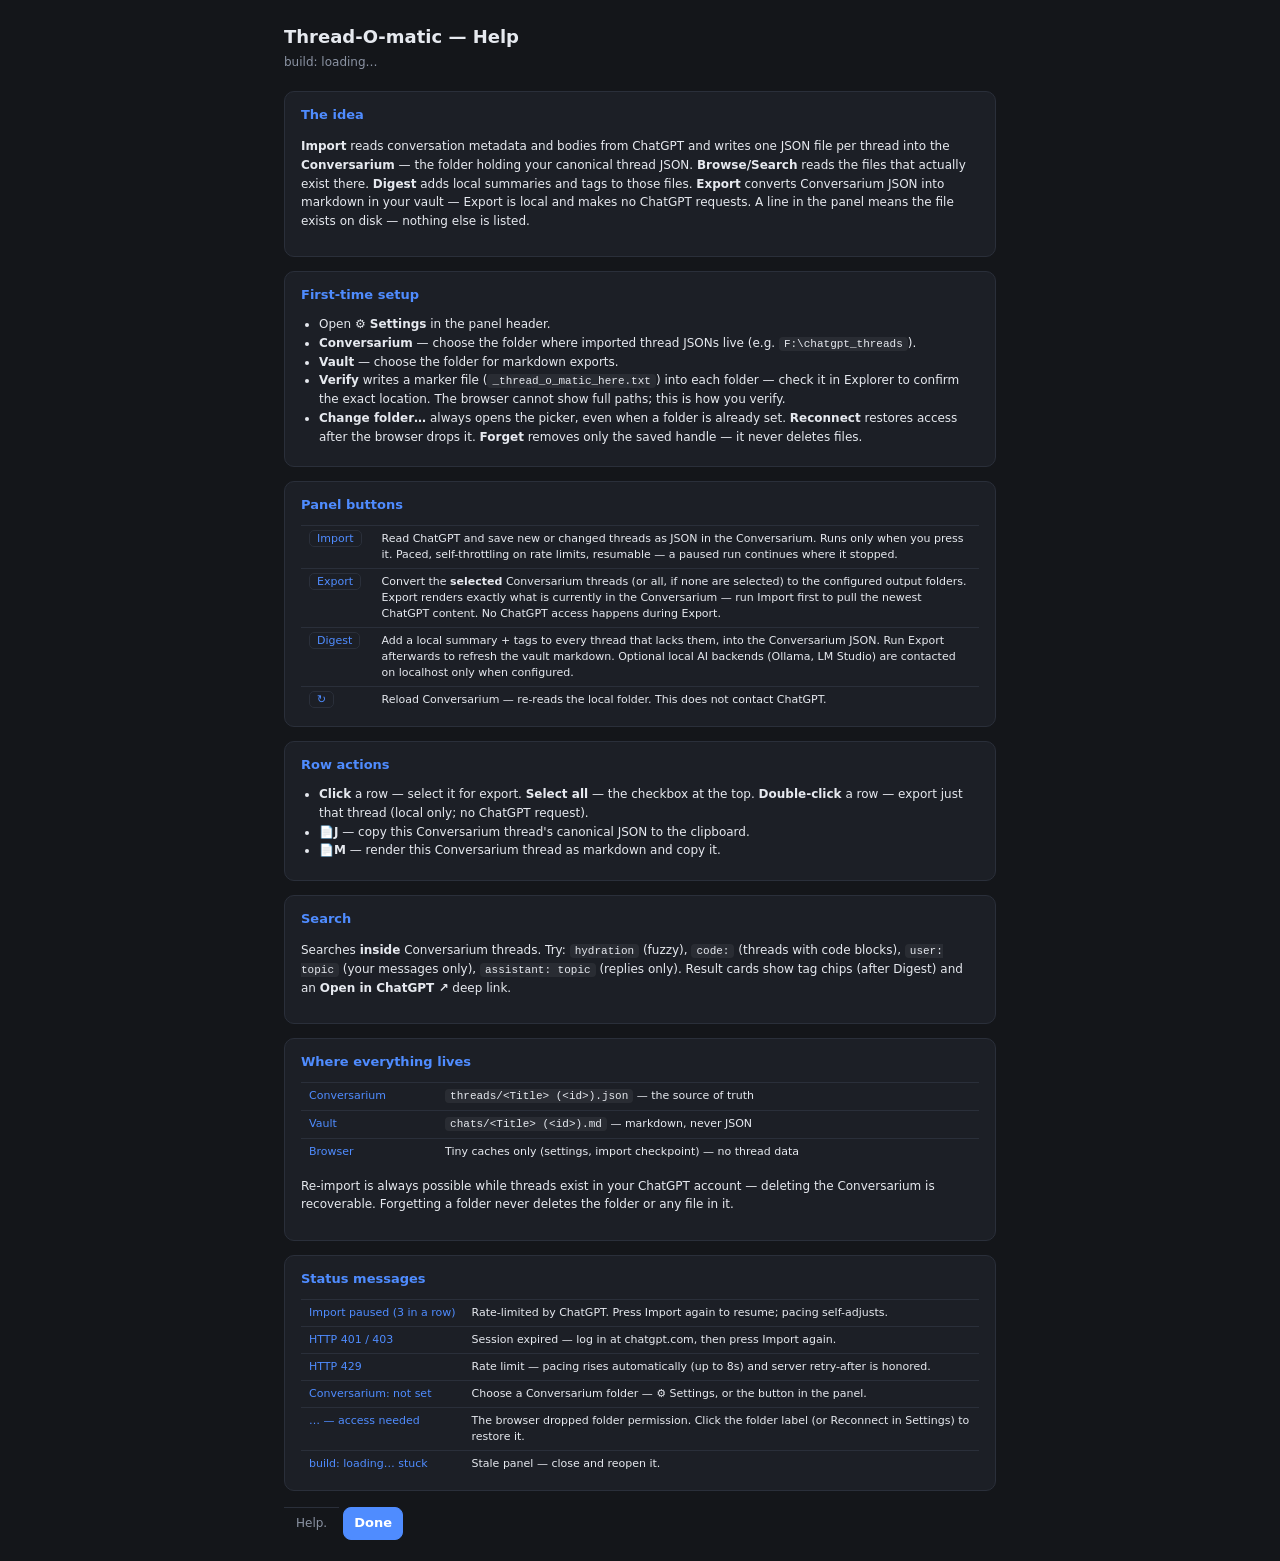
<file: extension/help/help.html>
<!DOCTYPE html>
<html lang="en">
<head>
  <meta charset="UTF-8" />
  <title>Thread-O-matic — Help</title>
  <link rel="stylesheet" href="../sidepanel/sidepanel.css" />
  <style>
    .help-wrap { max-width: 760px; margin: 0 auto; padding: 24px; }
    .help-wrap h1 { font-size: 18px; margin: 0 0 4px; }
    .help-wrap .sub { color: var(--dim); font-size: 12px; margin-bottom: 20px; }
    .card {
      border: 1px solid var(--line); border-radius: 10px;
      padding: 14px 16px; margin-bottom: 14px; background: var(--panel);
    }
    .card h2 { font-size: 13px; margin: 0 0 10px; color: var(--accent, #6ea8ff); }
    .card p, .card li { font-size: 12px; line-height: 1.55; color: var(--text); }
    .card ul { margin: 6px 0 6px 18px; padding: 0; }
    .card code {
      background: rgba(255,255,255,0.06); border-radius: 4px;
      padding: 1px 5px; font-size: 11px;
    }
    .card table { width: 100%; border-collapse: collapse; font-size: 11px; }
    .card td { padding: 5px 8px; border-top: 1px solid var(--line); vertical-align: top; }
    .card td:first-child { color: var(--accent, #6ea8ff); white-space: nowrap; }
    .kbd {
      border: 1px solid var(--line); border-radius: 5px;
      padding: 1px 7px; font-size: 11px; margin-right: 4px;
      background: var(--panel); white-space: nowrap;
    }
  </style>
</head>
<body>
  <div class="help-wrap">
    <h1>Thread-O-matic — Help</h1>
    <div class="sub" id="build-label">build: loading…</div>

    <div class="card">
      <h2>The idea</h2>
      <p><b>Import</b> reads conversation metadata and bodies from ChatGPT and
      writes one JSON file per thread into the <b>Conversarium</b> — the folder
      holding your canonical thread JSON. <b>Browse/Search</b> reads the files
      that actually exist there. <b>Digest</b> adds local summaries and tags to
      those files. <b>Export</b> converts Conversarium JSON into markdown in
      your vault — Export is local and makes no ChatGPT requests. A line in the
      panel means the file exists on disk — nothing else is listed.</p>
    </div>

    <div class="card">
      <h2>First-time setup</h2>
      <ul>
        <li>Open <b>⚙ Settings</b> in the panel header.</li>
        <li><b>Conversarium</b> — choose the folder where imported thread JSONs
        live (e.g. <code>F:\chatgpt_threads</code>).</li>
        <li><b>Vault</b> — choose the folder for markdown exports.</li>
        <li><b>Verify</b> writes a marker file
        (<code>_thread_o_matic_here.txt</code>) into each folder — check it in
        Explorer to confirm the exact location. The browser cannot show full
        paths; this is how you verify.</li>
        <li><b>Change folder…</b> always opens the picker, even when a folder is
        already set. <b>Reconnect</b> restores access after the browser drops
        it. <b>Forget</b> removes only the saved handle — it never deletes
        files.</li>
      </ul>
    </div>

    <div class="card">
      <h2>Panel buttons</h2>
      <table>
        <tr><td><span class="kbd">Import</span></td><td>Read ChatGPT and save new or
        changed threads as JSON in the Conversarium. Runs only when you press it.
        Paced, self-throttling on rate limits, resumable — a paused run continues
        where it stopped.</td></tr>
        <tr><td><span class="kbd">Export</span></td><td>Convert the <b>selected</b>
        Conversarium threads (or all, if none are selected) to the configured
        output folders. Export renders exactly what is currently in the
        Conversarium — run Import first to pull the newest ChatGPT content.
        No ChatGPT access happens during Export.</td></tr>
        <tr><td><span class="kbd">Digest</span></td><td>Add a local summary + tags
        to every thread that lacks them, into the Conversarium JSON. Run Export
        afterwards to refresh the vault markdown. Optional local AI backends
        (Ollama, LM Studio) are contacted on localhost only when configured.</td></tr>
        <tr><td><span class="kbd">↻</span></td><td>Reload Conversarium — re-reads
        the local folder. This does not contact ChatGPT.</td></tr>
      </table>
    </div>

    <div class="card">
      <h2>Row actions</h2>
      <ul>
        <li><b>Click</b> a row — select it for export. <b>Select all</b> — the
        checkbox at the top. <b>Double-click</b> a row — export just that
        thread (local only; no ChatGPT request).</li>
        <li><b>📄J</b> — copy this Conversarium thread's canonical JSON to the
        clipboard.</li>
        <li><b>📄M</b> — render this Conversarium thread as markdown and copy
        it.</li>
      </ul>
    </div>

    <div class="card">
      <h2>Search</h2>
      <p>Searches <b>inside</b> Conversarium threads. Try:
      <code>hydration</code> (fuzzy), <code>code:</code> (threads with code
      blocks), <code>user: topic</code> (your messages only),
      <code>assistant: topic</code> (replies only). Result cards show tag
      chips (after Digest) and an <b>Open in ChatGPT ↗</b> deep link.</p>
    </div>

    <div class="card">
      <h2>Where everything lives</h2>
      <table>
        <tr><td>Conversarium</td><td><code>threads/&lt;Title&gt; (&lt;id&gt;).json</code> — the source of truth</td></tr>
        <tr><td>Vault</td><td><code>chats/&lt;Title&gt; (&lt;id&gt;).md</code> — markdown, never JSON</td></tr>
        <tr><td>Browser</td><td>Tiny caches only (settings, import checkpoint) — no thread data</td></tr>
      </table>
      <p>Re-import is always possible while threads exist in your ChatGPT
      account — deleting the Conversarium is recoverable. Forgetting a folder
      never deletes the folder or any file in it.</p>
    </div>

    <div class="card">
      <h2>Status messages</h2>
      <table>
        <tr><td>Import paused (3 in a row)</td><td>Rate-limited by ChatGPT. Press Import again to resume; pacing self-adjusts.</td></tr>
        <tr><td>HTTP 401 / 403</td><td>Session expired — log in at chatgpt.com, then press Import again.</td></tr>
        <tr><td>HTTP 429</td><td>Rate limit — pacing rises automatically (up to 8s) and server retry-after is honored.</td></tr>
        <tr><td>Conversarium: not set</td><td>Choose a Conversarium folder — ⚙ Settings, or the button in the panel.</td></tr>
        <tr><td>… — access needed</td><td>The browser dropped folder permission. Click the folder label (or Reconnect in Settings) to restore it.</td></tr>
        <tr><td>build: loading… stuck</td><td>Stale panel — close and reopen it.</td></tr>
      </table>
    </div>

    <div class="row" style="margin-top:16px">
      <span id="status" class="status" style="flex:1">Help.</span>
      <button id="close-btn" class="primary">Done</button>
    </div>
  </div>
  <script type="module" src="help.js"></script>
</body>
</html>
</file>
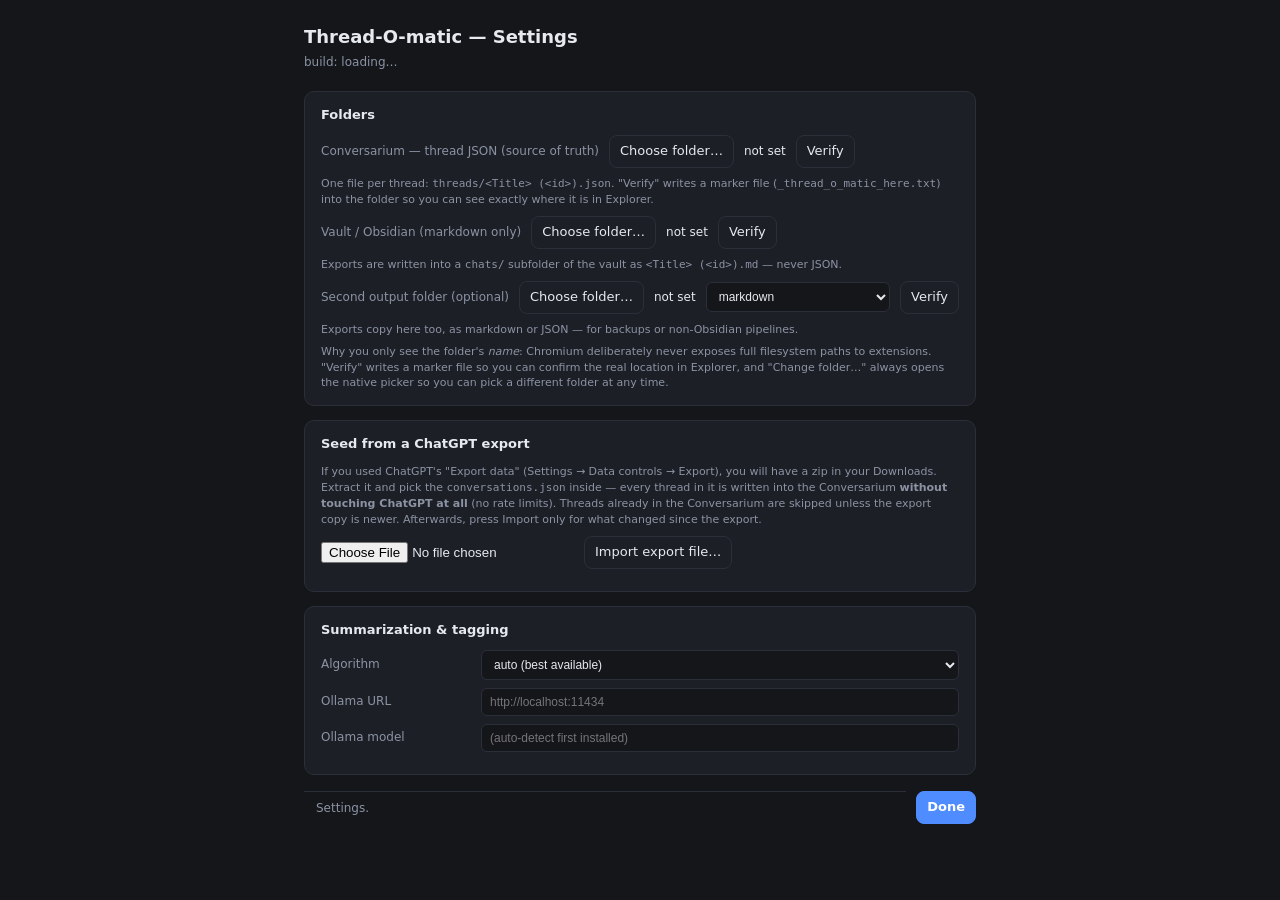
<file: extension/settings/settings.html>
<!DOCTYPE html>
<html lang="en">
<head>
  <meta charset="UTF-8" />
  <title>Thread-O-matic — Settings</title>
  <link rel="stylesheet" href="../sidepanel/sidepanel.css" />
  <style>
    .settings-wrap { max-width: 720px; margin: 0 auto; padding: 24px; }
    .settings-wrap h1 { font-size: 18px; margin: 0 0 4px; }
    .settings-wrap .sub { color: var(--dim); font-size: 12px; margin-bottom: 20px; }
    .card {
      border: 1px solid var(--line); border-radius: 10px;
      padding: 14px 16px; margin-bottom: 14px; background: var(--panel);
    }
    .card h2 { font-size: 13px; margin: 0 0 10px; }
    .row { display: flex; align-items: center; gap: 10px; margin: 8px 0; flex-wrap: wrap; }
    .row label { min-width: 150px; font-size: 12px; color: var(--dim); }
    .row input[type="text"], .row select {
      flex: 1; min-width: 180px; padding: 6px 8px; font-size: 12px;
      border: 1px solid var(--line); border-radius: 6px; background: var(--bg); color: var(--text);
    }
    .path { font-size: 12px; color: var(--text); }
    .note { font-size: 11px; color: var(--dim); margin-top: 6px; }
  </style>
</head>
<body>
  <div class="settings-wrap">
    <h1>Thread-O-matic — Settings</h1>
    <div class="sub" id="build-label">build: loading…</div>

    <div class="card">
      <h2>Folders</h2>
      <div class="row">
        <label>Conversarium — thread JSON (source of truth)</label>
        <button id="library-btn" class="ghost">Choose folder…</button>
        <button id="library-reconnect" class="ghost" hidden>Reconnect</button>
        <span id="library-label" class="path">not set</span>
        <button id="library-verify" class="ghost" title="Write a marker file so you can confirm exactly which folder this is">Verify</button>
        <button id="library-forget" class="ghost" hidden title="Forget this folder in Thread-O-matic. No files are deleted.">Forget</button>
      </div>
      <div class="note">One file per thread: <code>threads/&lt;Title&gt; (&lt;id&gt;).json</code>. "Verify" writes a marker file (<code>_thread_o_matic_here.txt</code>) into the folder so you can see exactly where it is in Explorer.</div>
      <div class="row">
        <label>Vault / Obsidian (markdown only)</label>
        <button id="vault-btn" class="ghost">Choose folder…</button>
        <button id="vault-reconnect" class="ghost" hidden>Reconnect</button>
        <span id="vault-label" class="path">not set</span>
        <button id="vault-verify" class="ghost" title="Write a marker file so you can confirm exactly which folder this is">Verify</button>
        <button id="vault-forget" class="ghost" hidden title="Forget this folder in Thread-O-matic. No files are deleted.">Forget</button>
      </div>
      <div class="note">Exports are written into a <code>chats/</code> subfolder of the vault as <code>&lt;Title&gt; (&lt;id&gt;).md</code> — never JSON.</div>
      <div class="row">
        <label>Second output folder (optional)</label>
        <button id="plain-btn" class="ghost">Choose folder…</button>
        <button id="plain-reconnect" class="ghost" hidden>Reconnect</button>
        <span id="plain-label" class="path">not set</span>
        <select id="plain-format">
          <option value="md">markdown</option>
          <option value="json">JSON</option>
        </select>
        <button id="plain-verify" class="ghost" title="Write a marker file so you can confirm exactly which folder this is">Verify</button>
        <button id="plain-forget" class="ghost" hidden title="Forget this folder in Thread-O-matic. No files are deleted.">Forget</button>
      </div>
      <div class="note">Exports copy here too, as markdown or JSON — for backups or non-Obsidian pipelines.</div>
      <div class="note">Why you only see the folder's <i>name</i>: Chromium deliberately never exposes full filesystem paths to extensions. "Verify" writes a marker file so you can confirm the real location in Explorer, and "Change folder…" always opens the native picker so you can pick a different folder at any time.</div>
    </div>

    <div class="card">
      <h2>Seed from a ChatGPT export</h2>
      <div class="note">If you used ChatGPT's "Export data" (Settings → Data controls → Export), you will have a zip in your Downloads. Extract it and pick the <code>conversations.json</code> inside — every thread in it is written into the Conversarium <b>without touching ChatGPT at all</b> (no rate limits). Threads already in the Conversarium are skipped unless the export copy is newer. Afterwards, press Import only for what changed since the export.</div>
      <div class="row">
        <input type="file" id="export-file" accept=".json,application/json" />
        <button id="export-import-btn" class="ghost">Import export file…</button>
      </div>
      <div class="note" id="export-progress"></div>
    </div>

    <div class="card">
      <h2>Summarization &amp; tagging</h2>
      <div class="row">
        <label>Algorithm</label>
        <select id="summarizer">
          <option value="auto">auto (best available)</option>
          <option value="gemini">Gemini Nano (built into Chrome)</option>
          <option value="ollama">Ollama</option>
          <option value="lmstudio">LM Studio</option>
          <option value="extractive">Extractive (no LLM — built-in)</option>
        </select>
      </div>
      <div class="row">
        <label>Ollama URL</label>
        <input type="text" id="ollama-url" placeholder="http://localhost:11434" />
      </div>
      <div class="row">
        <label>Ollama model</label>
        <input type="text" id="ollama-model" placeholder="(auto-detect first installed)" />
      </div>
    </div>

    <div class="row" style="margin-top:16px">
      <span id="status" class="status" style="flex:1">Settings.</span>
      <button id="close-btn" class="primary">Done</button>
    </div>
  </div>
  <script type="module" src="settings.js"></script>
</body>
</html>
</file>
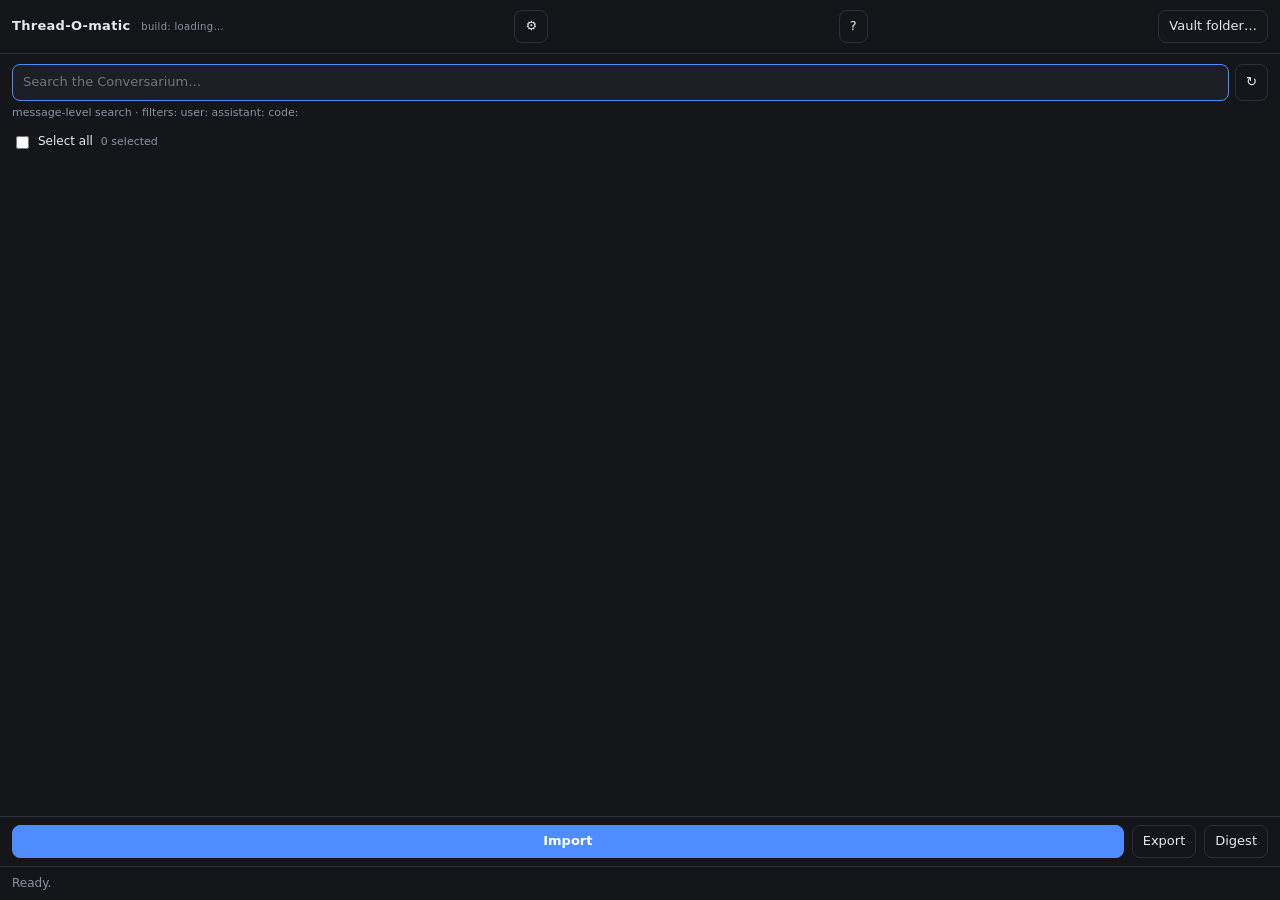
<file: extension/sidepanel/sidepanel.html>
<!DOCTYPE html>
<html lang="en">
<head>
  <meta charset="UTF-8" />
  <meta name="viewport" content="width=device-width, initial-scale=1.0" />
  <title>Thread-O-matic</title>
  <link rel="stylesheet" href="sidepanel.css" />
</head>
<body>
  <header class="topbar">
    <div class="brand">Thread-O-matic <span id="build-label" class="build">build: loading…</span></div>
    <button id="settings-btn" class="ghost" aria-label="Open Settings" title="Open Settings — choose your folders, configure the local AI summarizer, and set output options.">⚙</button>
    <button id="help-btn" class="ghost" aria-label="Open Help" title="Open Help — a full guide to every button, folder, and status message.">?</button>
    <button id="folder-btn" class="ghost" aria-label="Vault folder" title="Your vault folder — markdown exports are written here. Click to choose a folder, or to re-allow access if the browser dropped it.">
      <span id="folder-label">Vault folder…</span>
    </button>
  </header>

  <section class="searchbar">
    <div class="searchrow">
      <input id="search" type="search" placeholder="Search the Conversarium…" aria-label="Search the Conversarium" title="Search inside every thread in the Conversarium. Filters: user: (your messages only), assistant: (replies only), code: (threads containing code blocks)." autofocus />
      <button id="reload-btn" class="ghost" aria-label="Reload Conversarium" title="Reload Conversarium — re-reads the local folder from disk, picking up files you added or moved manually. This does not contact ChatGPT.">↻</button>
    </div>
    <span id="search-hint" class="hint">message-level search · filters: user: assistant: code:</span>
  </section>

  <section class="list-tools">
    <label class="selall" title="Check every thread in the list — Export then writes all of them to the vault."><input type="checkbox" id="sel-all" /> Select all</label>
    <span id="sel-count" class="hint" title="How many threads are checked for Export.">0 selected</span>
    <span id="library-hint" class="hint"></span>
    <span class="spacer"></span>
    <button id="load-all-btn" class="ghost" hidden title="Fetch every page of the ChatGPT thread list right now. Normally unnecessary — Import caches the list automatically.">Load all</button>
  </section>

  <main id="chat-list" class="list" role="listbox" aria-label="Conversations"></main>

  <section class="actions">
    <button id="capture-btn" class="primary" title="Import new + changed threads from ChatGPT into the Conversarium. Press only when you want it to run; click Stop to cancel.">Import</button>
    <button id="stop-btn" class="ghost" hidden title="Stop the running import. Progress is checkpointed — Resume import continues where it stopped. No further requests are made after the current one settles.">Stop import</button>
    <button id="new-import-btn" class="ghost" hidden title="Discard the unfinished import checkpoint (imported threads are kept) and start a fresh scan of the ChatGPT thread list.">Start new import</button>
    <button id="capture-all-btn" class="ghost" title="Convert selected Conversarium threads — or all if none are selected — to the configured output folders. Local only: no ChatGPT access. Run Import first if you want the newest ChatGPT content.">Export</button>
    <button id="digest-btn" class="ghost" title="Digest: ask the local AI to write a short summary and tags for Conversarium threads that lack one. Saved in place — run Export afterwards to update your vault.">Digest</button>
    <button id="more-btn" class="ghost" hidden title="Fetch the next page of the ChatGPT thread list.">Load more</button>
  </section>

  <div id="coach" class="coach" hidden>
    <div class="coach-card">
      <h2 id="coach-title">Welcome to Thread-O-matic</h2>
      <p id="coach-body"></p>
      <div class="coach-foot">
        <span id="coach-step" class="coach-step"></span>
        <button id="coach-skip" class="ghost">Skip</button>
        <button id="coach-next" class="primary">Next</button>
      </div>
    </div>
  </div>

  <div id="progress" class="progress" hidden>
    <div class="flower" id="progress-flower" hidden></div>
    <div class="bar"><div class="bar-fill" id="bar-fill"></div></div>
    <span id="progress-label" class="plabel"></span>
  </div>

  <footer id="status" class="status">Ready.</footer>

  <script type="module" src="sidepanel.js"></script>
</body>
</html>
</file>
<file: extension/sidepanel/sidepanel.css>
:root {
  --bg: #14161a;
  --panel: #1c1f26;
  --line: #2a2f3a;
  --text: #e6e9ef;
  --dim: #8b93a3;
  --accent: #4f8cff;
  --ok: #2fbf71;
  --warn: #e2b93b;
  --err: #e5534b;
}

* { box-sizing: border-box; }

body {
  margin: 0;
  background: var(--bg);
  color: var(--text);
  font: 13px/1.45 system-ui, -apple-system, "Segoe UI", sans-serif;
  display: flex;
  flex-direction: column;
  height: 100vh;
}

.topbar {
  display: flex;
  align-items: center;
  justify-content: space-between;
  gap: 8px;
  padding: 10px 12px;
  border-bottom: 1px solid var(--line);
}

.brand { font-weight: 700; letter-spacing: 0.3px; }

.build {
  font-weight: 400;
  font-size: 10px;
  color: var(--dim);
  margin-left: 6px;
}

button {
  font: inherit;
  color: var(--text);
  background: var(--panel);
  border: 1px solid var(--line);
  border-radius: 8px;
  padding: 6px 10px;
  cursor: pointer;
}
button:hover:not(:disabled) { border-color: var(--accent); }
button:disabled { opacity: 0.45; cursor: not-allowed; }
button.primary { background: var(--accent); border-color: var(--accent); color: #fff; font-weight: 600; }
button.ghost { background: transparent; }

.searchbar {
  padding: 10px 12px 6px;
  display: flex;
  flex-direction: column;
  gap: 4px;
}

#search {
  width: 100%;
  font: inherit;
  color: var(--text);
  background: var(--panel);
  border: 1px solid var(--line);
  border-radius: 8px;
  padding: 8px 10px;
}
#search:focus { outline: none; border-color: var(--accent); }

.searchrow {
  display: flex;
  gap: 6px;
}
.searchrow #search { flex: 1; }

.hint { color: var(--dim); font-size: 11px; }

.list-tools {
  display: flex;
  align-items: center;
  gap: 8px;
  padding: 6px 12px 0;
}
.list-tools .spacer { flex: 1; }
.selall {
  display: flex;
  align-items: center;
  gap: 6px;
  font-size: 12px;
  cursor: pointer;
  color: var(--text);
}
input[type="checkbox"] { accent-color: var(--accent); }

.list {
  flex: 1;
  overflow-y: auto;
  padding: 6px 8px;
}

.chat-item {
  display: flex;
  align-items: center;
  gap: 8px;
  padding: 6px 10px;
  border: 1px solid transparent;
  border-radius: 8px;
  cursor: pointer;
  margin-bottom: 2px;
}
.chat-item:hover { background: var(--panel); }
.chat-item.selected { border-color: var(--accent); background: var(--panel); }
.chat-item .body { flex: 1; min-width: 0; }
.chat-item .t { display: block; overflow: hidden; text-overflow: ellipsis; white-space: nowrap; }
.chat-item .m { color: var(--dim); font-size: 11px; }
.chat-item.captured .m::after { content: " · captured"; color: var(--ok); }

.notice {
  color: var(--dim);
  padding: 14px 12px;
  text-align: center;
}

.notice .diag {
  display: inline-block;
  text-align: left;
  margin-top: 8px;
  padding: 8px 10px;
  background: var(--panel);
  border: 1px solid var(--line);
  border-radius: 8px;
  font: 11px/1.6 Consolas, monospace;
  color: var(--warn);
  word-break: break-all;
}

.jsonopt {
  display: flex;
  align-items: center;
  gap: 5px;
  font-size: 11px;
  cursor: pointer;
  color: var(--dim);
  white-space: nowrap;
}

.rowbtn {
  border: 1px solid var(--line);
  background: var(--panel);
  color: var(--dim);
  border-radius: 6px;
  font-size: 10px;
  padding: 2px 5px;
  cursor: pointer;
  flex: none;
}
.rowbtn:hover { color: var(--text); border-color: var(--accent); }

.actions {
  display: flex;
  flex-wrap: wrap;
  gap: 8px;
  padding: 8px 12px;
  border-top: 1px solid var(--line);
}
.actions > button { min-width: 0; }
.actions .primary { flex: 1 1 140px; }

.status {
  padding: 8px 12px;
  border-top: 1px solid var(--line);
  color: var(--dim);
  font-size: 12px;
  min-height: 34px;
}
.status.ok { color: var(--ok); }

/* Progress: flower spinner (indeterminate) + bar (determinate) */
.progress {
  display: flex;
  align-items: center;
  gap: 8px;
  padding: 6px 12px;
  border-top: 1px solid var(--line);
}
.progress[hidden] { display: none; }
.progress .bar {
  flex: 1;
  height: 6px;
  border-radius: 3px;
  background: var(--line);
  overflow: hidden;
}
.progress .bar-fill {
  height: 100%;
  width: 0%;
  border-radius: 3px;
  background: var(--accent, #4a7dff);
  transition: width 0.25s ease;
}
.progress .plabel {
  font-size: 11px;
  color: var(--dim);
  min-width: 52px;
  text-align: right;
}
.flower {
  width: 16px;
  height: 16px;
  position: relative;
  animation: flower-spin 1.6s linear infinite;
  flex: none;
}
.flower::before, .flower::after {
  content: "";
  position: absolute;
  inset: 0;
  border-radius: 50%;
  border: 2px solid transparent;
}
.flower::before {
  border-top-color: var(--accent, #4a7dff);
  border-right-color: var(--accent, #4a7dff);
}
.flower::after {
  inset: 3px;
  border-bottom-color: var(--accent2, #b06ad4);
  border-left-color: var(--accent2, #b06ad4);
  animation: flower-spin 1.1s linear reverse infinite;
}
@keyframes flower-spin {
  to { transform: rotate(360deg); }
}

/* First-run coach overlay */
.coach {
  position: fixed;
  inset: 0;
  background: rgba(0, 0, 0, 0.55);
  display: flex;
  align-items: center;
  justify-content: center;
  z-index: 1000;
}
.coach[hidden] { display: none; }
.coach-card {
  background: var(--bg, #16181d);
  border: 1px solid var(--line);
  border-radius: 12px;
  padding: 18px 20px;
  max-width: 320px;
  box-shadow: 0 8px 30px rgba(0, 0, 0, 0.5);
}
.coach-card h2 {
  font-size: 14px;
  margin: 0 0 8px;
  color: var(--accent, #6ea8ff);
}
.coach-card p {
  font-size: 12px;
  line-height: 1.6;
  color: var(--text, #e6e6e6);
  margin: 0 0 14px;
  min-height: 54px;
}
.coach-foot {
  display: flex;
  justify-content: space-between;
  gap: 8px;
}
.coach-step {
  color: var(--dim);
  font-size: 10px;
  align-self: center;
}
.status.warn { color: var(--warn); }
.status.err { color: var(--err); }

/* Result cards (search mode) */
.result-card {
  border: 1px solid var(--line);
  border-radius: 10px;
  padding: 10px;
  margin-bottom: 8px;
  background: var(--panel);
}
.chips { display: flex; flex-wrap: wrap; gap: 4px; margin-bottom: 6px; }
.chip {
  font-size: 10px;
  padding: 2px 7px;
  border-radius: 999px;
  background: #2a3140;
  color: #9db4ff;
  border: 1px solid #3a4457;
}
.chip.dim { color: var(--dim); background: transparent; }
.r-title { font-weight: 600; cursor: pointer; }
.r-title:hover { color: var(--accent); }
.r-meta { color: var(--dim); font-size: 11px; font-weight: 400; margin-left: 6px; }
.r-summary { color: var(--dim); font-size: 12px; margin: 4px 0 6px; }
.r-snippet {
  font-size: 12px;
  border-left: 2px solid var(--line);
  padding: 3px 0 3px 8px;
  margin: 6px 0;
  white-space: pre-wrap;
  word-break: break-word;
}
.r-role { color: var(--dim); font-size: 10px; display: block; margin-bottom: 2px; }
.r-open { margin-top: 6px; font-size: 12px; padding: 4px 8px; }
mark {
  background: #5b4a12;
  color: #ffd76a;
  border-radius: 3px;
  padding: 0 2px;
}
</file>
